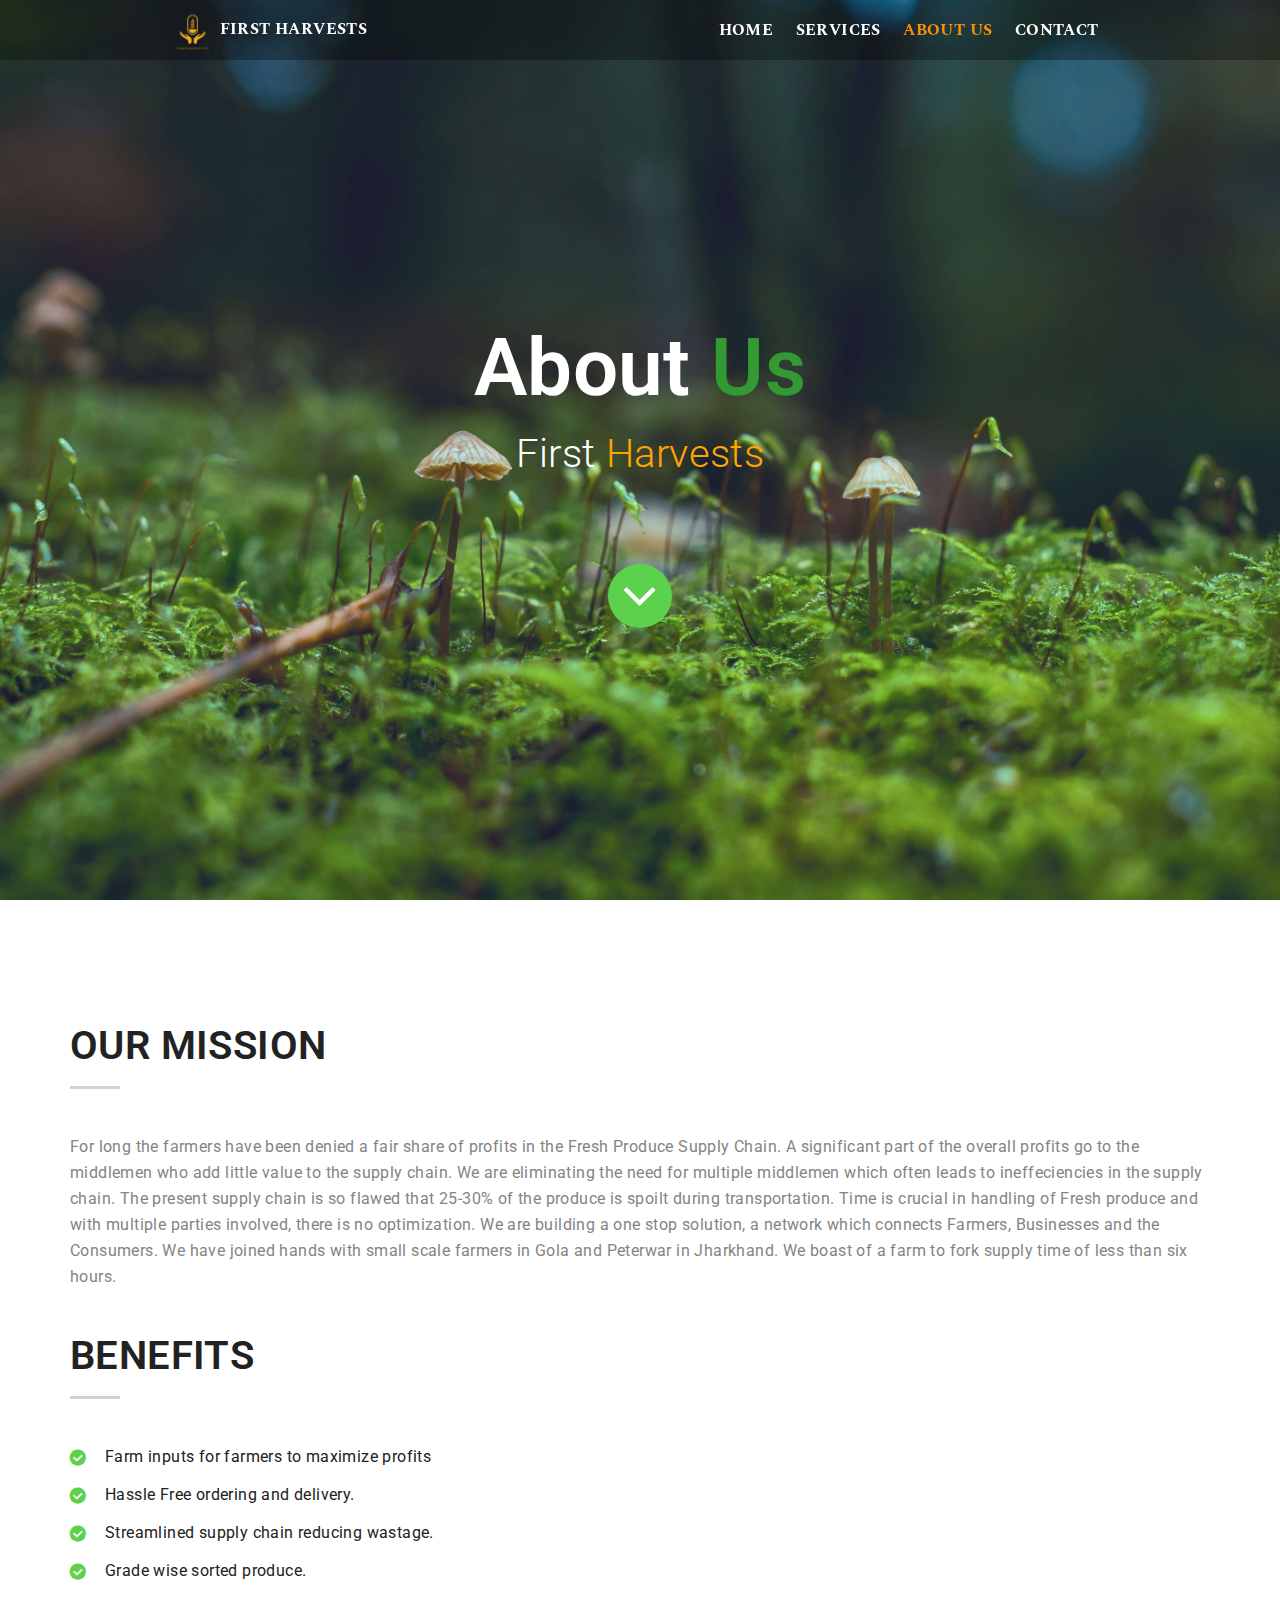
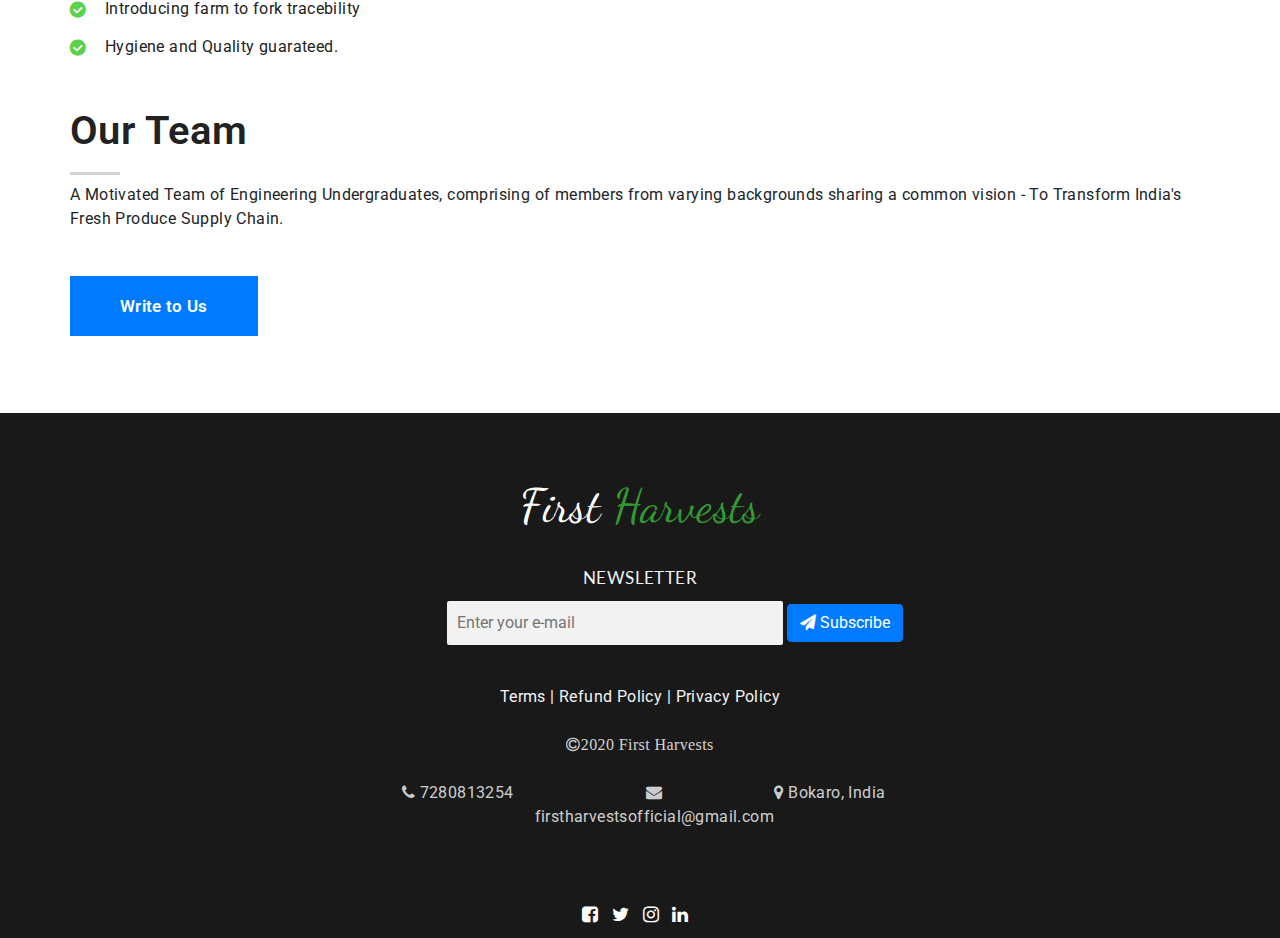
<file: about.html>
<!DOCTYPE html>
<html>
<head>
<title>First Harvests | About</title>
<meta name="viewport" content="width=device-width, initial-scale=1">
<meta charset="utf-8">
<link rel="icon" type="image/x-icon" href="pictures/firstharvests-logo.ico">
<meta name="keywords" content="first harvests, firstharvests.com, buy vegetables in bulk, vegetables online, about"/>
<link rel="stylesheet" href="css/about.css">
<link rel="stylesheet" href="css/nav.css">
<link href='https://fonts.googleapis.com/css?family=Roboto' rel='stylesheet'>
<link href='https://fonts.googleapis.com/css?family=Acme' rel='stylesheet'>
<link href="https://fonts.googleapis.com/css2?family=Spectral:wght@600&display=swap" rel="stylesheet">
<link href="https://fonts.googleapis.com/css2?family=Dancing+Script:wght@700&display=swap" rel="stylesheet">
<link href='https://fonts.googleapis.com/css?family=Lato:300,400,700' rel='stylesheet' type='text/css'>
<link rel="stylesheet" href="https://stackpath.bootstrapcdn.com/bootstrap/4.3.1/css/bootstrap.min.css">
<script src="https://ajax.googleapis.com/ajax/libs/jquery/3.3.1/jquery.min.js"></script>
<script src="https://cdnjs.cloudflare.com/ajax/libs/popper.js/1.14.7/umd/popper.min.js"></script>
<script src="https://stackpath.bootstrapcdn.com/bootstrap/4.3.1/js/bootstrap.min.js"></script>
<link href="https://stackpath.bootstrapcdn.com/font-awesome/4.7.0/css/font-awesome.min.css" rel="stylesheet" integrity="sha384-wvfXpqpZZVQGK6TAh5PVlGOfQNHSoD2xbE+QkPxCAFlNEevoEH3Sl0sibVcOQVnN" crossorigin="anonymous">
</head>
<body>
    <!--nav-->
	<header class="mainHeader " id="mainHeader">
        <div class="logo">
			<a href="firstharvests.com"><img src="pictures/firstharvests.com-logo.png" alt="firstharvests.com-logo" height="45px"></a>
            <a href="firstharvests.com">First Harvests</a>
        </div>
        <input type="checkbox" class="menuBtn" id="menuBtn">
            <label for="menuBtn" class="menuIcon">
                <span class="menuIconLine"></span>
            </label>
        <ul class="navLinks">
            <li class="navLink">
                <a href="index.html">Home</a>
            </li>
            <li class="navLink">
                <a href="services.html">Services</a>
            </li>
            <li class="navLink">
                <a style="color: rgb(255, 145, 0);" href="about.html">About Us</a>
            </li>
            <li class="navLink">
                <a href="#contact">Contact</a>
            </li>
        </ul>
		
		<script>
			$(window).scroll(function (event) {
			var scroll = $(window).scrollTop();
			if(scroll>10){
		$(".mainHeader").addClass("scrolled")
			}
			else{
				$(".mainHeader").removeClass("scrolled")
			}
		});
		</script>
		
    </header>
    <!--nav ends-->
 <div>
    <div class="BG">

        <h1> About <span style="color: #339933"> Us</span></h1>
        <p> <span style="color: white;">First </span><span style="color: orange;">Harvests</span> </p>
        <div class="back-to-top">
            <a href='#aboutus'><i class="fa fa-angle-down"></i></a>
        </div>
    </div> 
    <section class="about-section" id="aboutus">
        <div class="container">
            <div class="row">                
                    <div class="inner-column">
                        <div class="sec-title">
                            <h2>OUR MISSION</h2>
                        </div>
                        <div class="text">For long the farmers have been denied a fair share of profits in the Fresh Produce Supply Chain. A significant part of the overall profits go to the middlemen who add little value to the supply chain. We are eliminating the need for multiple middlemen which often leads to ineffeciencies in the supply chain. The present supply chain is so flawed that 25-30% of the produce is spoilt during transportation. Time is crucial in handling of Fresh produce and with multiple parties involved, there is no optimization. We are building a one stop solution, a network which connects Farmers, Businesses and the Consumers.
                        We have joined hands with small scale farmers in Gola and Peterwar in Jharkhand. We boast of a farm to fork supply time of less than six hours.  </div>      
                        <div class="sec-title">
                            <h2>BENEFITS</h2>
                        </div>
                        <ul class="list-style-one">
                            <li>Farm inputs for farmers to maximize profits</li>
                            <li>Hassle Free ordering and delivery.</li>
                            <li>Streamlined supply chain reducing wastage.</li>
                            <li>Grade wise sorted produce.</li>
                            <li>Introducing farm to fork tracebility</li>
                            <li>Hygiene and Quality guarateed.</li>
                        </ul>
                        <div class="sec-title">
                            <h2>Our Team</h2>
                            A Motivated Team of Engineering Undergraduates, comprising of members from varying backgrounds sharing a common vision - To Transform India's Fresh Produce Supply Chain.
                        </div>
                        <div class="btn-box">
                            <a href="mailto:firstharvestsofficial@gmail.com" class="theme-btn btn-style-one">Write to Us</a>
                        </div>
                    </div>
                </div>        
    </section>     
  </div>
    <!--footer-->
<div class="footer_section" id="contact">
	<br><bR>
	<span class="footer_header">First <span style="color: #339933;">Harvests</span></span><br><br>
	<div style="padding-bottom: 10px;" class="news">NEWSLETTER</div>
	<form class="newsletters">
		 <input class="form-group w-25" type="email" name="newsletter" id="newsletter" placeholder="Enter your e-mail">
		<button type="submit" class="btn btn-primary"><span class="fa fa-paper-plane"></span> Subscribe</button>
	</form>
	<br>
	<div class="terms">
		<a href="uc.html">Terms |</a>
		<a href="uc.html">Refund Policy |</a>
		<a href="uc.html">Privacy Policy </a>
		
	</div><br>
	<span id="copyright" style="opacity: 0.8;" class="fa fa-copyright">2020 First Harvests</span>
<br><br>
	<div class="footer_div">
		<div class="footer_element_1" >
			<span class="fa fa-phone"></span> 7280813254 &emsp; </div>
		<div class="footer_element_2" ><span class="fa fa-envelope" aria-hidden="true"></span> firstharvestsofficial@gmail.com &emsp;</div>
		<div class="footer_element_3" > <span class="fa fa-map-marker" aria-hidden="true"></span> Bokaro, India</div>
	</div> 

	<br><br>
	
	<a class="footer_icons" href="https://www.facebook.com/firstharvests/?ref=br_rs"><span class="fa fa-facebook-square"></span></a>&nbsp;&nbsp;
	<a class="footer_icons" href="https://twitter.com/FirstHarvests"><span class="fa fa-twitter"></span></a>&nbsp;&nbsp;
	<a class="footer_icons" href="https://instagram.com/firstharvests"><span class="fa fa-instagram"></span></a>&nbsp;&nbsp;
	<a class="footer_icons" href="https://www.linkedin.com/company/firstharvests"><span class="fa fa-linkedin"></span></a>&nbsp;&nbsp;
</div>
<!--footer ends-->
 </body> 
 </html>
</file>
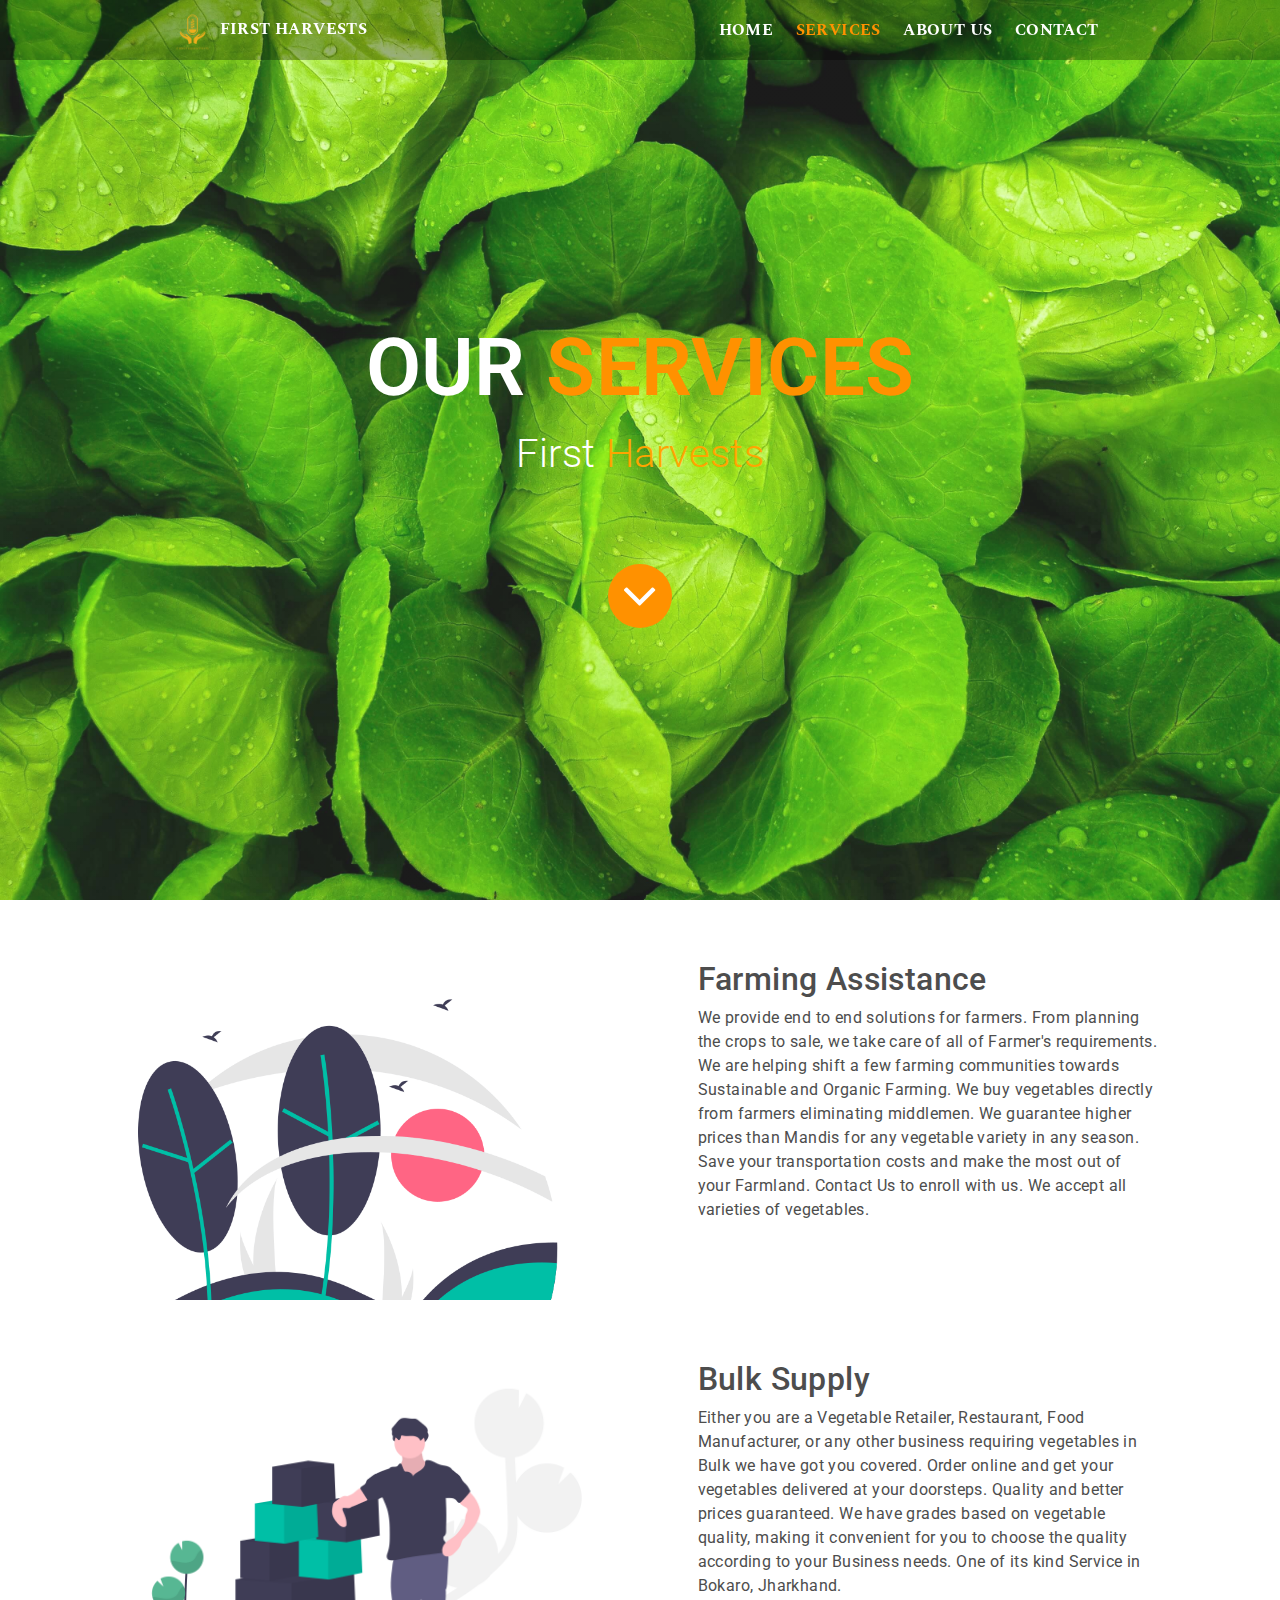
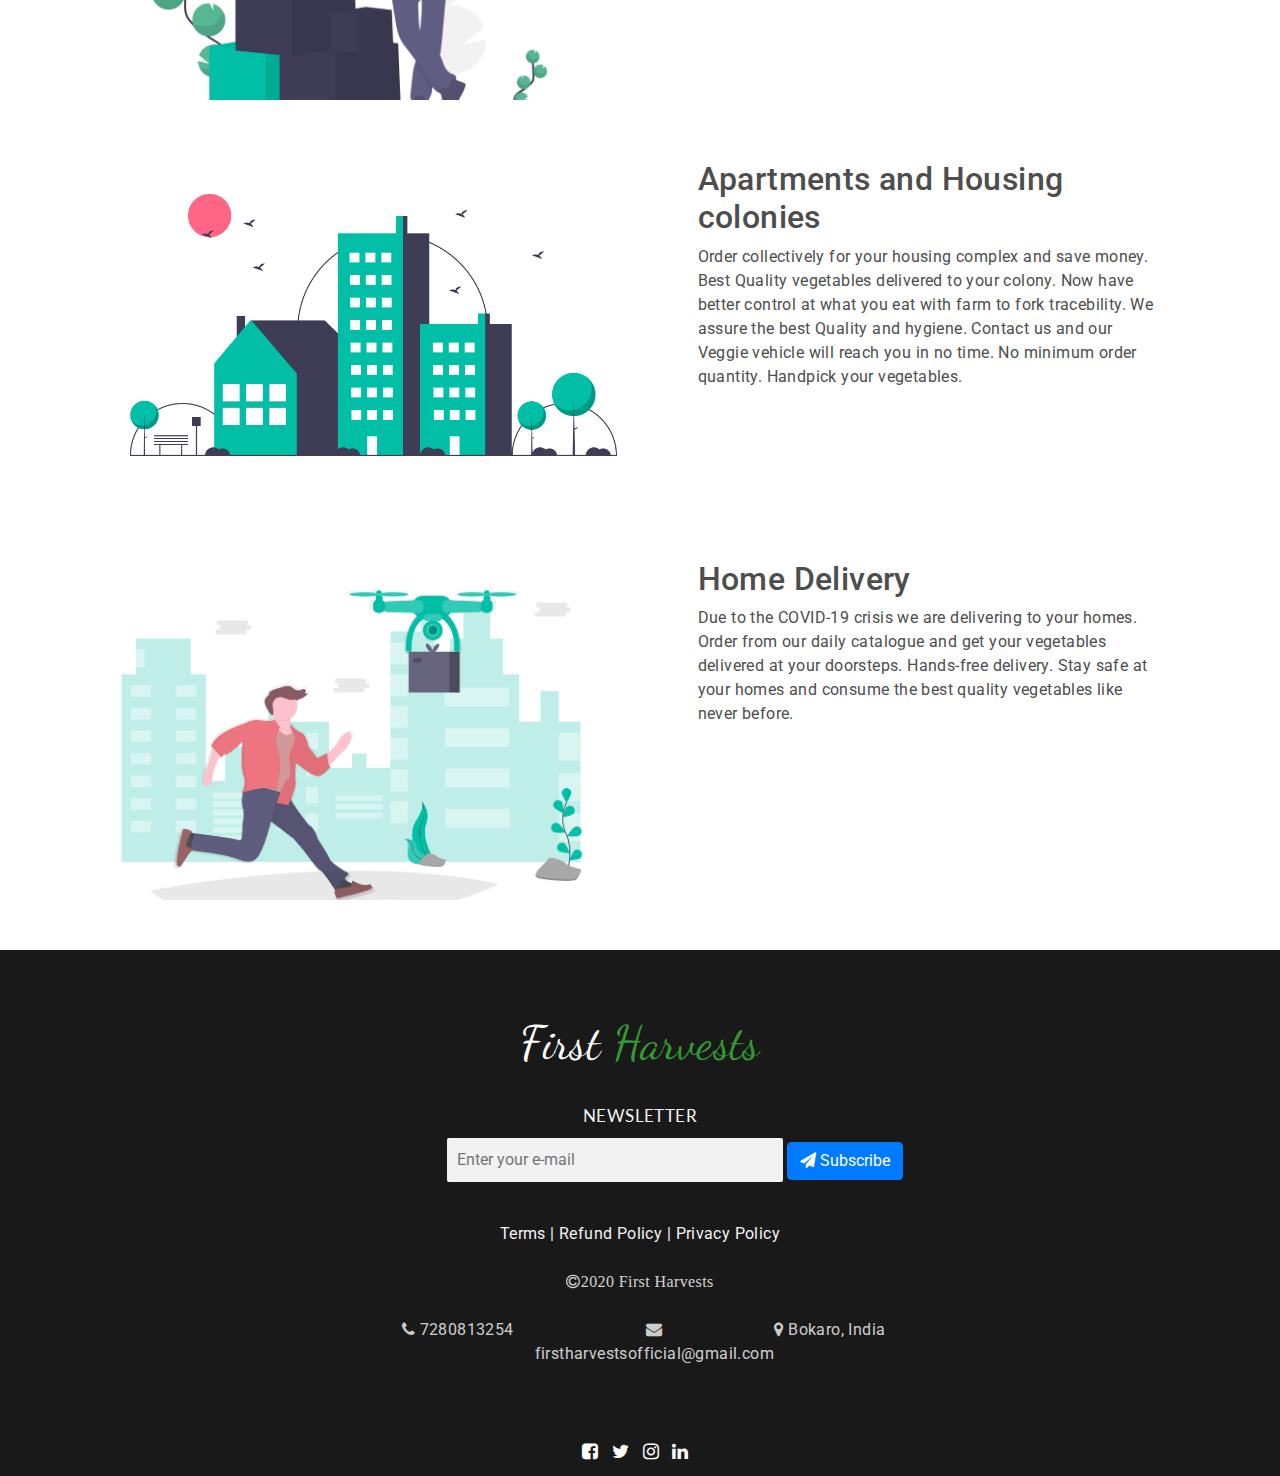
<file: services.html>
<!DOCTYPE html>
<html>

<head>
	<title>First Harvests | Services</title>
	<meta name="viewport" content="width=device-width, initial-scale=1">
<meta charset="utf-8">
<link rel="icon" type="image/x-icon" href="pictures/firstharvests-logo.ico">
<meta name="keywords" content="first harvests, firstharvests.com, buy vegetables in bulk, vegetables online"/>
<link rel="stylesheet" href="css/services.css">
<link rel="stylesheet" href="css/nav.css">
<link href='https://fonts.googleapis.com/css?family=Roboto' rel='stylesheet'>
<link href='https://fonts.googleapis.com/css?family=Acme' rel='stylesheet'>
<link href="https://fonts.googleapis.com/css2?family=Spectral:wght@600&display=swap" rel="stylesheet">
<link href="https://fonts.googleapis.com/css2?family=Dancing+Script:wght@700&display=swap" rel="stylesheet">
<link href='https://fonts.googleapis.com/css?family=Lato:300,400,700' rel='stylesheet' type='text/css'>
<link rel="stylesheet" href="https://stackpath.bootstrapcdn.com/bootstrap/4.3.1/css/bootstrap.min.css">
<script src="https://ajax.googleapis.com/ajax/libs/jquery/3.3.1/jquery.min.js"></script>
<script src="https://cdnjs.cloudflare.com/ajax/libs/popper.js/1.14.7/umd/popper.min.js"></script>
<script src="https://stackpath.bootstrapcdn.com/bootstrap/4.3.1/js/bootstrap.min.js"></script>
<link href="https://stackpath.bootstrapcdn.com/font-awesome/4.7.0/css/font-awesome.min.css" rel="stylesheet" integrity="sha384-wvfXpqpZZVQGK6TAh5PVlGOfQNHSoD2xbE+QkPxCAFlNEevoEH3Sl0sibVcOQVnN" crossorigin="anonymous">
</head>
<body>
	<!--nav-->
	<header class="mainHeader " id="mainHeader">
        <div class="logo">
			<a href="firstharvests.com"><img src="pictures/firstharvests.com-logo.png" alt="firstharvests.com-logo" height="45px"></a>
            <a href="firstharvests.com">First Harvests</a>
        </div>
        <input type="checkbox" class="menuBtn" id="menuBtn">
            <label for="menuBtn" class="menuIcon">
                <span class="menuIconLine"></span>
            </label>
        <ul class="navLinks">
            <li class="navLink">
                <a href="index.html">Home</a>
            </li>
            <li class="navLink">
                <a style="color: rgb(255, 145, 0);" href="services.html">Services</a>
            </li>
            <li class="navLink">
                <a href="about.html">About Us</a>
            </li>
            <li class="navLink">
                <a href="#contact">Contact</a>
            </li>
        </ul>
		
		<script>
			$(window).scroll(function (event) {
			var scroll = $(window).scrollTop();
			if(scroll>10){
		$(".mainHeader").addClass("scrolled")
			}
			else{
				$(".mainHeader").removeClass("scrolled")
			}
		});
		</script>
		
    </header>
    <!--nav ends-->
<div class="BG">
	<h1> OUR <span style="color:rgb(255, 145, 0)"> SERVICES</span></h1>
	<p> <span style="color: white;">First </span><span style="color: orange;">Harvests</span> </p>
	<div class="back-to-top">
		<a href='#1'><i class="fa fa-angle-down"></i></a>
	</div>
</div>

<div class="row_grid" id="1">
	<div class="column_pic1">
	</div>
	<div class="column_content">
		<div class="sub_column_content">
			<h2>Farming Assistance</h2>
			We provide end to end solutions for farmers. From planning the crops to sale, we take care of all of Farmer's requirements. We are helping shift a few farming communities towards Sustainable and Organic Farming.
			We buy vegetables directly from farmers eliminating middlemen. We guarantee higher prices than Mandis for any vegetable variety in any season.
			Save your transportation costs and make the most out of your Farmland. Contact Us to enroll with us. We accept all varieties of vegetables. 
		</div>
	</div>
</div>

<div class="row_grid">
    <div class="column_pic2">
	</div>
	<div class="column_content">
		<div class="sub_column_content">
			<h2>Bulk Supply</h2>
			Either you are a Vegetable Retailer, Restaurant, Food Manufacturer, or any other business requiring vegetables in Bulk we have got you covered. Order online and get your vegetables delivered at your doorsteps. 
			Quality and better prices guaranteed. We have grades based on vegetable quality, making it convenient for you to choose the quality according to your Business needs. One of its kind Service in Bokaro, Jharkhand. 
		</div>
	</div>
</div>
<div class="row_grid">
	<div class="column_pic3">
	</div>
	<div class="column_content">
		<div class="sub_column_content">
			<h2>Apartments and Housing colonies</h2>
			Order collectively for your housing complex and save money. Best Quality vegetables delivered to your colony. Now have better control at what you eat with farm to fork tracebility. We assure the best Quality and hygiene. Contact us and our Veggie vehicle will reach you in no time. 
			No minimum order quantity. Handpick your vegetables.
		</div>
	</div>
</div>

<div class="row_grid1">
    <div class="column_pic4">
	</div>
	<div class="column_content">
		<div class="sub_column_content">
			<h2>Home Delivery</h2>
			Due to the COVID-19 crisis we are delivering to your homes. Order from our daily catalogue and get your vegetables delivered at your doorsteps. 
			Hands-free delivery. Stay safe at your homes and consume the best quality vegetables like never before.
		</div>
	</div>
</div>

<div class="move_down"></div>
    <!--footer-->
<div class="footer_section" id="contact">
	<br><bR>
	<span class="footer_header">First <span style="color: #339933;">Harvests</span></span><br><br>
	<div style="padding-bottom: 10px;" class="news">NEWSLETTER</div>
	<form class="newsletters">
		 <input class="form-group w-25" type="email" name="newsletter" id="newsletter" placeholder="Enter your e-mail">
		<button type="submit" class="btn btn-primary"><span class="fa fa-paper-plane"></span> Subscribe</button>
	</form>
	<br>
	<div class="terms">
		<a href="uc.html">Terms |</a>
		<a href="uc.html">Refund Policy |</a>
		<a href="uc.html">Privacy Policy </a>
		
	</div><br>
	<span id="copyright" style="opacity: 0.8;" class="fa fa-copyright">2020 First Harvests</span>
<br><br>
	<div class="footer_div">
		<div class="footer_element_1" >
			<span class="fa fa-phone"></span> 7280813254 &emsp; </div>
		<div class="footer_element_2" ><span class="fa fa-envelope" aria-hidden="true"></span> firstharvestsofficial@gmail.com &emsp;</div>
		<div class="footer_element_3" > <span class="fa fa-map-marker" aria-hidden="true"></span> Bokaro, India</div>
	</div> 

	<br><br>
	
	<a class="footer_icons" href="https://www.facebook.com/firstharvests/?ref=br_rs"><span class="fa fa-facebook-square"></span></a>&nbsp;&nbsp;
	<a class="footer_icons" href="https://twitter.com/FirstHarvests"><span class="fa fa-twitter"></span></a>&nbsp;&nbsp;
	<a class="footer_icons" href="https://instagram.com/firstharvests"><span class="fa fa-instagram"></span></a>&nbsp;&nbsp;
	<a class="footer_icons" href="https://www.linkedin.com/company/firstharvests"><span class="fa fa-linkedin"></span></a>&nbsp;&nbsp;
</div>
<!--footer ends-->
</body>
</html>
</file>
<file: css/about.css>
/*Changes*/
/* 3rd commit*/
html
{
  scroll-behavior: smooth;
}

body{margin: 0; font-size: 16px; /*font-family: : roboto;*/ /*line-height: 1.6em;*/ 
	letter-spacing: 0.4px; background-color: rgba(0,0,0,0.02);}
@media only screen and (max-width: 700px) {body{font-size: 14px;}}
a{text-decoration: none;}
input[type="text"],input[type="email"]{width: 80%; margin-left: 10%; background-color: #f2f2f2; border-radius: 2px; 
    border: none; padding: 10px 0px 10px 10px;}
input[type="text"]:focus,input[type="email"]:focus,input[type="submit"]:focus,textarea:focus{outline: none;}
.news{
    font-family: Lato, sans-serif;
    font-size: 17px;
    opacity: 0.95;
  }
  .newsletters{margin-left: -5%;}
  @media only screen and (max-width: 700px){.w-25{
    min-width: 65%;
  }}
  @media only screen and (max-width: 700px){.newsletters{
    margin-left: -9%;
  }}
  @media only screen and (max-width: 700px){
    .btn{margin-left: 10%;}
  }

  .move_down{margin-top: 50px;}
  @media only screen and (max-width: 700px){.move_down{margin-bottom: 150px;}}

  .back-to-top i{
    display: block;
    color: #fff;
    font-size: 3.5rem;
    position: relative;
    padding-left: 14px;
    padding-right: 10px;
    padding-bottom: 2px;
    padding-top: 0.2px;
    animation: up 2s infinite;
}
@keyframes up{
    0%{
        opacity: 0;
    }
    50%{
        opacity: 1;
    }
    100%{
        transform: translateY(1rem);
        opacity: 0;
    }
}
.back-to-top{

    width: 4rem;
    height: 4rem;
    position: relative;
    background-color: rgb(92, 209, 76);
    top: 4rem;
    left: 50%;
    transform: translateX(-50%);
    border-radius: 50%;
    align-content:center ;
}
  .BG
  {
    height: 100vh;
    width: auto;
    background:linear-gradient(rgba(255,255,255,0.1), rgba(255,255,255,0.1)), url(../pictures/Firstharvests-about.jpg);
    background-repeat: no-repeat;
    background-size: cover;
    background-attachment: fixed;
    align-items: center;
  }
  
  .BG h1
  {
  
    font-size: 80px;
    font-weight: 600;
    text-align: center;
    padding-top: 320px;
    color: white;
  }
  
  .BG p
  {
    font-size: 40px;
    font-weight: 300;
    text-align: center;
  
  }
  .BG a:hover{
      text-decoration: none;
  }
  @media only screen and (max-width: 700px){ .BG h1 { padding-top: 220px; } }
  @media only screen and (max-width: 700px){ .BG p { padding-top: 50px; } }



  h1,
  h2,
  h3,
  h4,
  h5,
  h6 {}
  a,
  a:hover,
  a:focus,
  a:active {
      text-decoration: none;
      outline: none;
  }
  
  a,
  a:active,
  a:focus {
      color: #6f6f6f;
      text-decoration: none;
      transition-timing-function: ease-in-out;
      -ms-transition-timing-function: ease-in-out;
      -moz-transition-timing-function: ease-in-out;
      -webkit-transition-timing-function: ease-in-out;
      -o-transition-timing-function: ease-in-out;
      transition-duration: .2s;
      -ms-transition-duration: .2s;
      -moz-transition-duration: .2s;
      -webkit-transition-duration: .2s;
      -o-transition-duration: .2s;
  }
  
  ul {
      margin: 0;
      padding: 0;
      list-style: none;
  }
  section {
      padding: 60px 0;
     /* min-height: 100vh;*/
  }

.sec-title{
position:relative;
margin-bottom:60px;
}

.sec-title .title{
position: relative;
display: block;
font-size: 18px;
line-height: 24px;
color: #ff2222;
font-weight: 500;
margin-bottom: 15px;
}

.sec-title h2{
position: relative;
display: block;
font-size:40px;
line-height: 1.28em;
color: #222222;
font-weight: 600;
padding-bottom:18px;
}

.sec-title h2:before{
position:absolute;
content:'';
left:0px;
bottom:0px;
width:50px;
height:3px;
background-color:#d1d2d6;
}

.sec-title .text{
position: relative;
font-size: 16px;
line-height: 26px;
color: #848484;
font-weight: 400;
margin-top: 35px;
}

.sec-title.light h2{
color: #ffffff;
}

.sec-title.text-center h2:before{
left:50%;
margin-left: -25px;
}

.list-style-one{
position:relative;
}

.list-style-one li{
position:relative;
font-size:16px;
line-height:26px;
color: #222222;
font-weight:400;
padding-left:35px;
margin-bottom: 12px;
}

.list-style-one li:before {
content: "\f058";
position: absolute;
left: 0;
top: 0px;
display: block;
font-size: 18px;
padding: 0px;
color: rgb(92, 209, 76);
font-weight: 600;
-moz-font-smoothing: grayscale;
-webkit-font-smoothing: antialiased;
font-style: normal;
font-variant: normal;
text-rendering: auto;
line-height: 1.6;
font-family: fontawesome;
}

.list-style-one li a:hover{
color: #44bce2;
}
@media only screen and (max-width: 800px){.about-section{
    margin-left: 10%;
    margin-right: 10%;
  }}
.btn-style-one{
position: relative;
display: inline-block;
font-size: 17px;
line-height: 30px;
color: #ffffff;
padding: 10px 30px;
font-weight: 600;
overflow: hidden;
letter-spacing: 0.02em;
background-color: rgb(0, 123, 255);
}

.btn-style-one:hover{
background-color: #001e57;
color: #ffffff;
text-decoration: none;
}
.about-section{
position: relative;
padding: 120px 0 70px;
}

.about-section .sec-title{
margin-bottom: 45px;
}

.about-section .content-column{
position: relative;
margin-bottom: 50px;
}

.about-section .content-column .inner-column{
position: relative;
padding-left: 30px;
}

.about-section .text{
margin-bottom: 40px;
font-size: 16px;
line-height: 26px;
color: #848484;
font-weight: 400;
}

.about-section .list-style-one{
margin-bottom: 45px;
}

.about-section .btn-box{
position: relative;
}

.about-section .btn-box a{
padding: 15px 50px;
}




  .footer_section{background-color: rgba(0,0,0,0.9); font-family: roboto; color: #fff; width: 100%; min-height: 200px; text-align: center; padding: 10px 0px 10px 0px;}
.footer_header{font-family: 'Dancing Script', cursive; font-size: 47px; color: #fff;}
.footer_icons{font-size: 115%; width: 60px; height: 60px; margin-top: 10px;}
.footer_div:after { content: "";  display: table; clear: both;}
.terms{ opacity: 0.95; margin-left: 5px; margin-right: 5px;}
.footer_div{width: 75%; margin-left: 23%; color: rgba(255, 255, 255, 0.8);}
.footer_element_1{float: left; width: 25%; text-align: right;}
.footer_element_2{float: left; width: 25%; text-align: center;}
.footer_element_3{float: left; width: 25%; text-align: left;}
@media only screen and (max-width: 700px){.footer_element_1,.footer_element_2,.footer_element_3{width: 96%; margin-left: 2%; margin-top: 10px; text-align: center;}}
@media only screen and (max-width: 700px){.footer_div{width: 90%; margin-left: 5%;}}
.footer_section a{
  text-decoration: none;
  color: white;
  }
  .footer_section a:link {
    text-decoration: none;
    color: white;
  }
  
  .footer_section a:visited {
    text-decoration: none;
    color: white;
  }
  
  .footer_section a:hover {
    text-decoration: none;
    color: rgb(255, 145, 0);
  }
  
  .footer_section a:active {
    text-decoration: none;
    color: white;
  }
</file>
<file: css/nav.css>
/* global */
*, *::after, *::before {
  box-sizing: border-box;
  margin: 0;
  padding: 0;
 /*font-family: Georgia, 'Times New Roman', Times, serif;*/
}

/* header */
.mainHeader {
  position: fixed;
  display: flex;
  justify-content: space-around;
  align-items: center;
  width: 100%;
  height: 60px;
  color: #fff;
  background-color: rgba(0, 0, 0, 0.3);
  font-weight: bold;
  padding: 0 0rem;
  z-index: 1;
  transition: 0.6s ease;
  font-family: Spectral, serif;
}
.mainHeader a {
  text-decoration: none;
  color: inherit;
  text-transform: uppercase;
}
.mainHeader a:hover{
  text-decoration: none;
  color: inherit;
}
.mainHeader .navLinks {
  display: flex;
  list-style: none;
  margin-top: 1rem;
}
.mainHeader .navLinks .navLink {
  transition: opacity 0.4s ease-in-out, transform 0.6s cubic-bezier(0.175, 0.885, 0.32, 1.275);
}
.mainHeader .navLinks .navLink:nth-of-type(2) {
  transition-delay: .1s;
}
.mainHeader .navLinks .navLink:nth-of-type(3) {
  transition-delay: .2s;
}
.mainHeader .navLinks .navLink:nth-of-type(4) {
  transition-delay: .3s;
}
.mainHeader .navLinks .navLink a {
  margin: 0.2rem;
  padding: 1rem 0.5rem;
}
.mainHeader .navLinks .navLink a:hover {
  background-color: rgba(255, 255, 255, 0.2);
}
.mainHeader .menuIcon {
  display: none;
  position: relative;
  padding: 26px 10px;
  cursor: pointer;
  z-index: 1;
}
.mainHeader .menuIconLine {
  display: block;
  position: relative;
  background-color: #fff;
  height: 2px;
  width: 20px;
  border-radius: 4px;
  transition: background 0.8 ease;
}
.mainHeader .menuIconLine::before, .mainHeader .menuIconLine::after {
  content: '';
  position: absolute;
  height: 100%;
  width: 100%;
  border-radius: 4px;
  background: #fff;
  transition: background 0.8 ease;
}
.mainHeader .menuIconLine::before {
  transform: translateY(-5px);
}
.mainHeader .menuIconLine::after {
  transform: translateY(5px);
}
.mainHeader .menuBtn {
  position: absolute;
  top: -100px;
}
.mainHeader .menuBtn:focus ~ .menuIcon .menuIconLine::before {
  transform: translateY(-7px);
}
.mainHeader .menuBtn:focus ~ .menuIcon .menuIconLine::after {
  transform: translateY(7px);
}
.mainHeader.scrolled {
  height: 60px;
  background-color: black;
  opacity: 1;
  color: #fff;
  opacity: 1;
}
.mainHeader.scrolled .a {
  color: #fff;
}
.mainHeader.scrolled .menuIconLine, .mainHeader.scrolled .menuIconLine::before, .mainHeader.scrolled .menuIconLine::after {
  background-color: white;
}


/* media */
@media screen and (max-width: 767px) {
  .mainHeader .menuIcon {
    display: block;
  }
  .mainHeader .menuIconLine {
    animation: closeMid 0.8s backwards reverse;
  }
  .mainHeader .menuIconLine::before {
    animation: closeTop 0.8s backwards reverse;
  }
  .mainHeader .menuIconLine::after {
    animation: closeBtm 0.8s backwards reverse;
  }
  .mainHeader .navLinks {
    position: absolute;
    top: 0;
    right: 0;
    margin: 0;
    width: 100vw;
    height: 100vh;
    justify-content: space-evenly;
    align-items: center;
    opacity: 0;
    flex-direction: column;
    font-size: 2rem;
    font-weight: bold;
    color: #fff;
    background-color: #272727;
    transition: opacity 0.8s 0.5s, clip-path 1s 0.5s;
    clip-path: circle(50px at 78% 3%);
  }
  .mainHeader .navLinks .navLink {
    width: 100%;
    text-align: center;
    opacity: 0;
    transform: translateX(100%);
  }
  .mainHeader .navLinks .navLink a {
    display: block;
    padding: 2rem 0;
  }
  .mainHeader .menuBtn:checked ~ .navLinks {
    opacity: 1;
    clip-path: circle(100% at center);
  }
  .mainHeader .menuBtn:checked ~ .navLinks .navLink {
    opacity: 1;
    transform: translateX(0);
    transition: opacity 0.4s ease, transform 0.6s cubic-bezier(0.175, 0.885, 0.32, 1.275);
  }
  .mainHeader .menuBtn:checked ~ .navLinks .navLink:nth-of-type(1) {
    transition-delay: .7s;
  }
  .mainHeader .menuBtn:checked ~ .navLinks .navLink:nth-of-type(2) {
    transition-delay: .8s;
  }
  .mainHeader .menuBtn:checked ~ .navLinks .navLink:nth-of-type(3) {
    transition-delay: .9s;
  }
  .mainHeader .menuBtn:checked ~ .navLinks .navLink:nth-of-type(4) {
    transition-delay: 1s;
  }
  .mainHeader .menuBtn:checked ~ .menuIcon .menuIconLine {
    background-color: white;
    animation: openMid 0.8s forwards;
  }
  .mainHeader .menuBtn:checked ~ .menuIcon .menuIconLine::before {
    background-color: white;
    animation: openTop 0.8s forwards;
  }
  .mainHeader .menuBtn:checked ~ .menuIcon .menuIconLine::after {
    background-color: white;
    animation: openBtm 0.8s forwards;
  }
}
/*animations */
@keyframes openTop {
  0% {
    transform: translateY(-5px) rotate(0deg);
  }
  50% {
    transform: translateY(0px) rotate(0deg);
  }
  100% {
    transform: translateY(0px) rotate(90deg);
  }
}
@keyframes openMid {
  50% {
    transform: rotate(0deg);
  }
  100% {
    transform: rotate(45deg);
  }
}
@keyframes openBtm {
  0% {
    transform: translateY(5px) rotate(0deg);
  }
  50% {
    transform: translateY(0px) rotate(0deg);
  }
  100% {
    transform: translateY(0px) rotate(90deg);
  }
}
@keyframes closeTop {
  0% {
    transform: translateY(-5px) rotate(0deg);
  }
  50% {
    transform: translateY(0px) rotate(0deg);
  }
  100% {
    transform: translateY(0px) rotate(90deg);
  }
}
@keyframes closeMid {
  50% {
    transform: rotate(0deg);
  }
  100% {
    transform: rotate(45deg);
  }
}
@keyframes closeBtm {
  0% {
    transform: translateY(5px) rotate(0deg);
  }
  50% {
    transform: translateY(0px) rotate(0deg);
  }
  100% {
    transform: translateY(0px) rotate(90deg);
  }
}
</file>
<file: css/services.css>
html
{
  scroll-behavior: smooth;
}

body{margin: 0; font-size: 16px; /*font-family: : roboto;*/ /*line-height: 1.6em;*/ 
    letter-spacing: 0.4px; background-color: rgba(0,0,0,0.02);}
@media only screen and (max-width: 700px) {body{font-size: 14px;}}
a{text-decoration: none;}

/*footer*/

.footer_section{background-color: rgba(0,0,0,0.9); font-family: roboto; color: #fff; width: 100%; min-height: 200px; text-align: center; padding: 10px 0px 10px 0px;}
.footer_header{font-family: 'Dancing Script', cursive; font-size: 47px; color: #fff;}
.footer_icons{font-size: 115%; width: 60px; height: 60px; margin-top: 10px;}
.footer_div:after { content: "";  display: table; clear: both;}
.terms{ opacity: 0.95; margin-left: 5px; margin-right: 5px;}
.footer_div{width: 75%; margin-left: 23%; color: rgba(255, 255, 255, 0.8);}
.footer_element_1{float: left; width: 25%; text-align: right;}
.footer_element_2{float: left; width: 25%; text-align: center;}
.footer_element_3{float: left; width: 25%; text-align: left;}
@media only screen and (max-width: 700px){.footer_section{margin-top: 100px;}}
@media only screen and (max-width: 700px){.footer_element_1,.footer_element_2,.footer_element_3{width: 96%; margin-left: 2%; margin-top: 10px; text-align: center;}}
@media only screen and (max-width: 700px){.footer_div{width: 90%; margin-left: 5%;}}
.footer_section a{
  text-decoration: none;
  color: white;
  }
  .footer_section a:link {
    text-decoration: none;
    color: white;
  }
  
  .footer_section a:visited {
    text-decoration: none;
    color: white;
  }
  
  .footer_section a:hover {
    text-decoration: none;
    color: rgb(255, 145, 0);
  }
  
  .footer_section a:active {
    text-decoration: none;
    color: white;
  }
  

input[type="text"],input[type="email"]{width: 80%; margin-left: 10%; background-color: #f2f2f2; border-radius: 2px; 
    border: none; padding: 10px 0px 10px 10px;}
input[type="text"]:focus,input[type="email"]:focus,input[type="submit"]:focus,textarea:focus{outline: none;}
.news{
    font-family: Lato, sans-serif;
    font-size: 17px;
    opacity: 0.95;
  }
  .newsletters{margin-left: -5%;}
  @media only screen and (max-width: 700px){.w-25{
    min-width: 65%;
  }}
  @media only screen and (max-width: 700px){.newsletters{
    margin-left: -9%;
  }}
  @media only screen and (max-width: 700px){
    .btn{margin-left: 10%;}
  }




.move_down{margin-top: 50px;}
@media only screen and (max-width: 700px){.move_down{margin-bottom: 150px;}}

.back-to-top i{
  display: block;
  color: #fff;
  font-size: 3.5rem;
  position: relative;
  padding-left: 14px;
  padding-right: 10px;
  padding-bottom: 2px;
  padding-top: 0.2px;
  animation: up 2s infinite;
}
@keyframes up{
  0%{
      opacity: 0;
  }
  50%{
      opacity: 1;
  }
  100%{
      transform: translateY(1rem);
      opacity: 0;
  }
}
.back-to-top{

  width: 4rem;
  height: 4rem;
  position: relative;
  background-color: rgb(255, 145, 0);
  top: 4rem;
  left: 50%;
  transform: translateX(-50%);
  border-radius: 50%;
  align-content:center ;
  scroll-behavior: smooth;
}

.BG a:hover{
  text-decoration: none;
}
.BG
{
  height: 100vh;
  width: 100%;
  background:linear-gradient(rgba(255,255,255,0.1), rgba(255,255,255,0.1)), url(../pictures/firstharvests-services.jpg);
  background-repeat: no-repeat;
  background-size: cover;
  background-attachment: fixed;
  


}

.BG h1
{

  font-size: 80px;
  font-weight: 600;
  text-align: center;
  padding-top: 320px;
  color: white;
}

.BG p
{
  font-size: 40px;
  font-weight: 300;
  text-align: center;

}
@media only screen and (max-width: 700px){ .BG h1 { padding-top: 220px; } }
@media only screen and (max-width: 700px){ .BG p { padding-top: 50px; } }




.row_grid:after{display: table; clear: both; content:"";}
.row_grid{width: 90%; margin-left: 5%; margin-top: 50px; margin-bottom: 20px; min-height: 300px;}
.row_grid1:after{display: table; clear: both; content:"";}
.row_grid1{width: 90%; margin-left: 5%; margin-top: 50px; margin-bottom: 20px; min-height: 300px;}
@media only screen and (max-width: 700px){.row_grid1{margin-bottom: -270px; height: 730px;}}
@media only screen and (max-width: 700px){.row_grid{margin-bottom: -270px; height: 700px;}}
.column_pic1{width: 50%; height: 350px; float: left; background-image: url("../pictures/farmingassist.png"); background-size: cover; background-repeat: no-repeat; justify-content: center; }
.column_pic2{width: 50%; height: 350px; float: left; background-image: url("../pictures/bulksupply.png"); background-size: cover; background-repeat: no-repeat; justify-content: center;}
.column_pic3{width: 50%; height: 350px; float: left; background-image: url("../pictures/apartments.png"); background-size: cover; background-repeat: no-repeat; justify-content: center;}
.column_pic4{width: 50%; height: 350px; float: left; background-image: url("../pictures/homedelivery.png"); background-size: cover; background-repeat: no-repeat; justify-content: center;}
.column_content{width: 50%; height: 300px; float: left; color: #4d4d4d;}
@media only screen and (max-width: 700px){.column_content{width: 100%; margin-top: 10px;}}
@media only screen and (max-width: 700px){.column_pic1{width: 100%; margin-top: 10px;}}
@media only screen and (max-width: 700px){.column_pic2{width: 100%; margin-top: 10px;}}
@media only screen and (max-width: 700px){.column_pic3{width: 100%; margin-top: 10px;}}
@media only screen and (max-width: 700px){.column_pic4{width: 100%; margin-top: 10px;}}
@media only screen and (max-width: 700px){.column_pic5{width: 100%; margin-top: 10px;}}


.sub_column_content{width: 80%; margin-left: 10%; text-align: left; height: 260px; margin-top: 10px;}
@media only screen and (max-width: 700px){.sub_column_content{width: 98%; margin-left: 1%;}}
</file>
